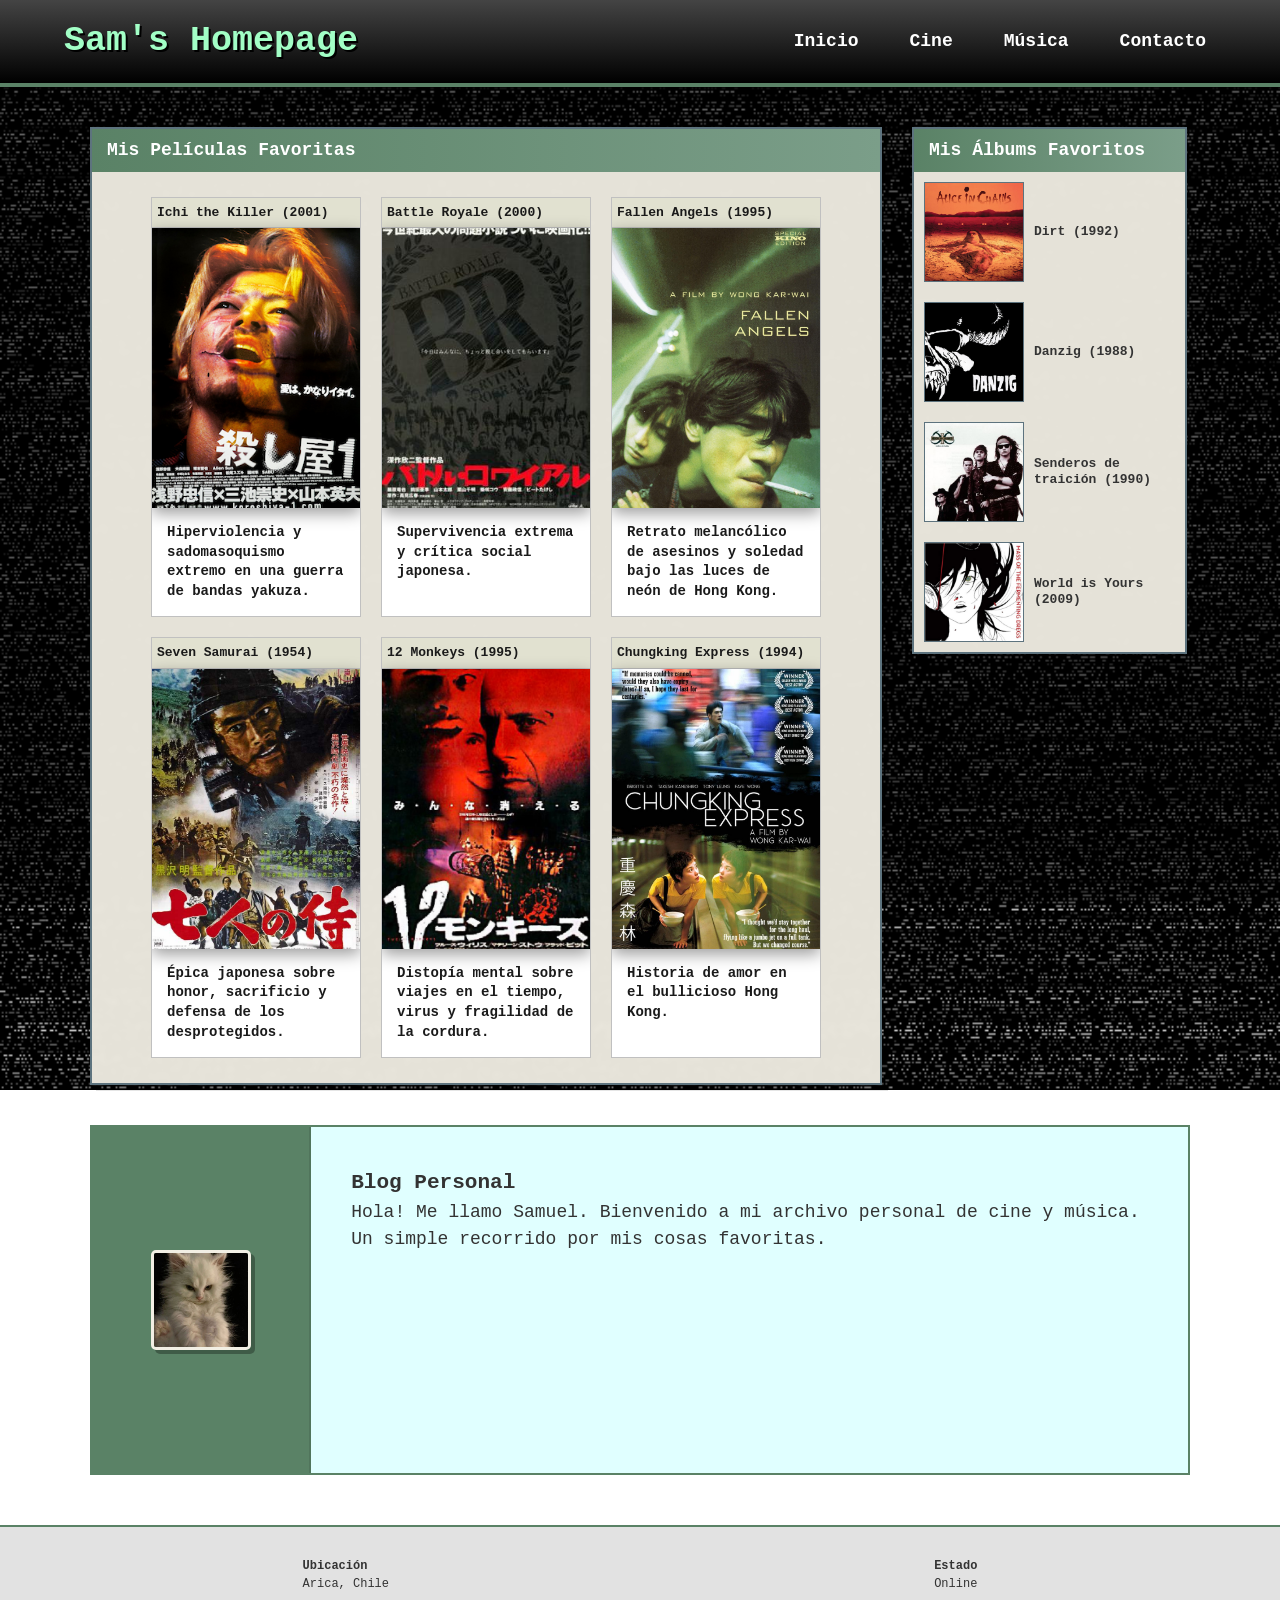
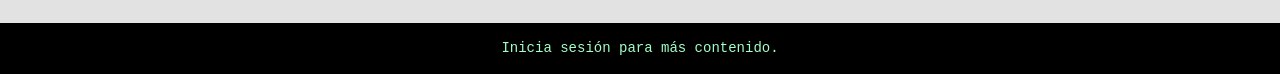
<file: index.html>
<!DOCTYPE html>
<html lang="es">
<head>
    <meta charset="UTF-8">
    <meta name="viewport" content="width=device-width, initial-scale=1.0">
    <title>Sam's Homepage</title>
    <link rel="stylesheet" href="css/style.css">
</head>
<body>
    <header>
        <div class="logo">Sam's Homepage</div>
        <nav>
            <a href="index.html">Inicio</a>
            <a href="cine.html">Cine</a>
            <a href="musica.html">Música</a>
            <a href="contacto.html">Contacto</a>
        </nav>
    </header>

    <main class="container">
        <section class="content-area">
            <h2 class="win-title">Mis Películas Favoritas</h2>
            
            <div class="card-container">
                <article class="card">
                    <div class="card-header">Ichi the Killer (2001)</div>
                    <img src="img/ichi-the-killer.jpg" alt="Ichi the Killer">
                    <p>Hiperviolencia y sadomasoquismo extremo en una guerra de bandas yakuza.</p>
                </article>

                <article class="card">
                    <div class="card-header">Battle Royale (2000)</div>
                    <img src="img/battle-royale.jpg" alt="Battle Royale">
                    <p>Supervivencia extrema y crítica social japonesa.</p>
                </article>

                <article class="card">
                    <div class="card-header">Fallen Angels (1995)</div>
                    <img src="img/fallen-angels.jpg" alt="Fallen Angels">
                    <p>Retrato melancólico de asesinos y soledad bajo las luces de neón de Hong Kong.</p>
                </article>

                <article class="card">
                    <div class="card-header">Seven Samurai (1954)</div>
                    <img src="img/seven-samurai.jpg" alt="Seven Samurai">
                    <p>Épica japonesa sobre honor, sacrificio y defensa de los desprotegidos.</p>
                </article>

                <article class="card">
                    <div class="card-header">12 Monkeys (1995)</div>
                    <img src="img/12-monos.jpg" alt="12 Monkeys">
                    <p>Distopía mental sobre viajes en el tiempo, virus y fragilidad de la cordura.</p>
                </article>

                <article class="card">
                    <div class="card-header">Chungking Express (1994)</div>
                    <img src="img/chungking-express.jpg" alt="Chungking Express">
                    <p>Historia de amor en el bullicioso Hong Kong.</p>
                </article>
            </div>
        </section>

        <aside class="sidebar">
            <h3 class="win-title">Mis Álbums Favoritos</h3>
            <div class="mini-item">
                <img src="img/dirt.jpg" alt="Dirt">
                <span>Dirt (1992)</span>
            </div>
            <div class="mini-item">
                <img src="img/danzig.jpg" alt="Danzig">
                <span>Danzig (1988)</span>
            </div>
            <div class="mini-item">
                <img src="img/heroes-del-silencio.jpg" alt="Senderos de traición">
                <span>Senderos de traición (1990)</span>
            </div>
            <div class="mini-item">
                <img src="img/world-is-yours.jpg" alt="World is Yours">
                <span>World is Yours (2009)</span>
            </div>
        </aside>
    </main>

    <section class="blog-section">
        <div class="blog-container">
            <div class="blog-img">
                <img src="img/gato.jpg" alt="Avatar Gato">
            </div>

            <div class="blog-content">
                <h3>Blog Personal</h3>
                <p>Hola! Me llamo Samuel. Bienvenido a mi archivo personal de cine y música. Un simple recorrido por mis cosas favoritas.</p>
            </div>
        </div>
    </section>

    <footer>
        <div class="footer-cols">
            <div><h4>Ubicación</h4><p>Arica, Chile</p></div>
            <div><h4>Estado</h4><p>Online</p></div>
        </div>
        <div class="footer-bottom">Inicia sesión para más contenido.</div>
    </footer>
</main>
</body>
</html>
</file>
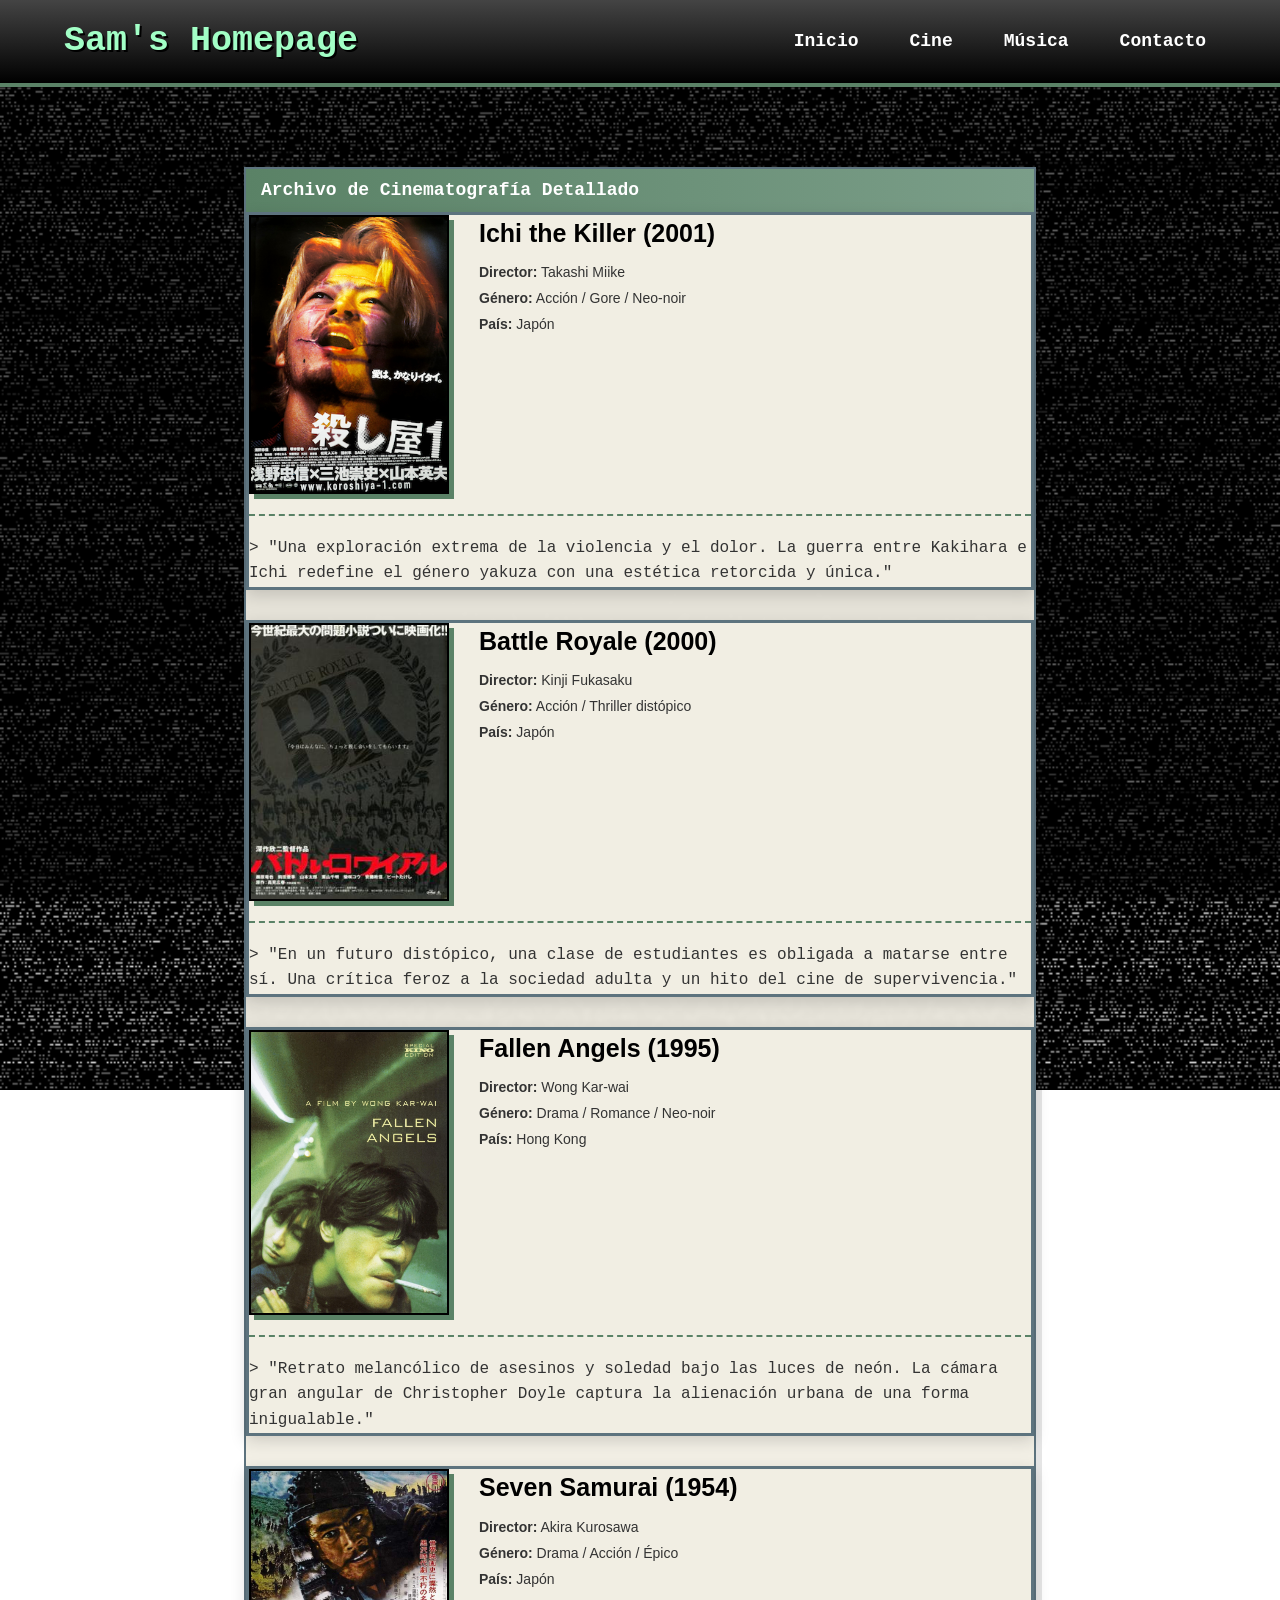
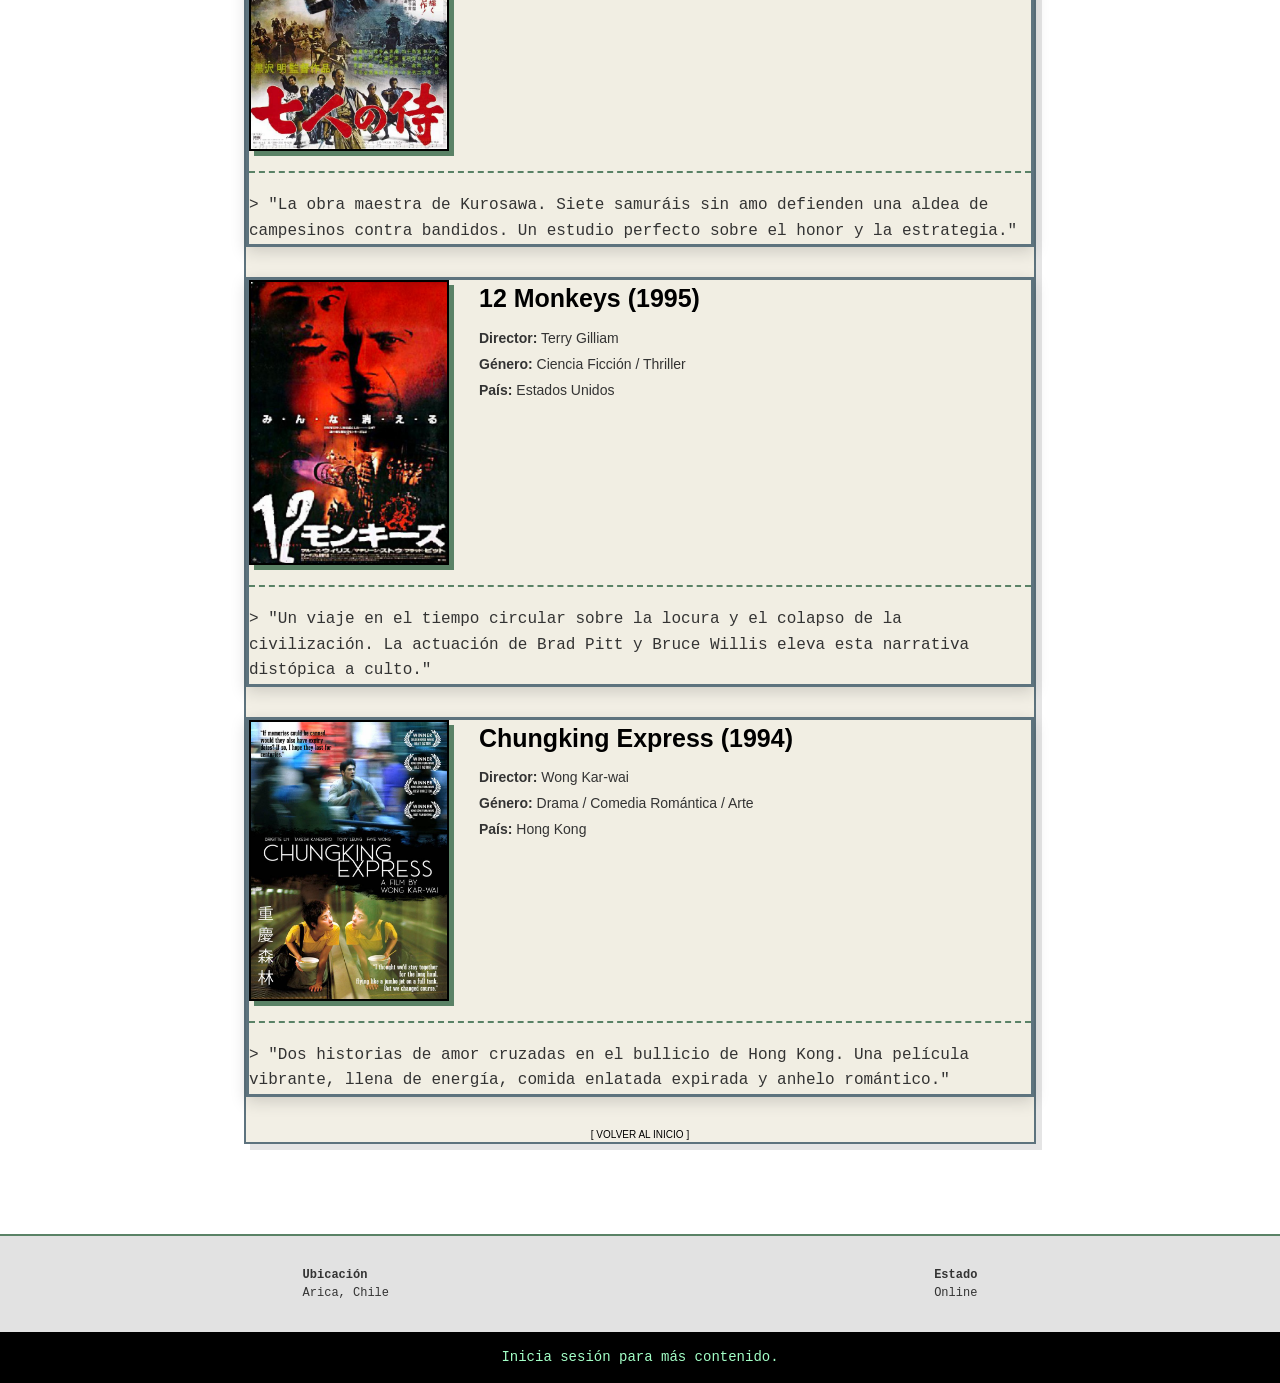
<file: cine.html>
<!DOCTYPE html>
<html lang="es">
<head>
    <meta charset="UTF-8">
    <meta name="viewport" content="width=device-width, initial-scale=1.0">
    <title>Sam's Homepage</title>
    <link rel="stylesheet" href="css/style.css">
</head>
<body>
    <header>
        <div class="logo">Sam's Homepage</div>
        <nav>
            <a href="index.html">Inicio</a>
            <a href="cine.html">Cine</a>
            <a href="musica.html">Música</a>
            <a href="contacto.html">Contacto</a>
        </nav>
    </header>

<main class="container main-cine"> 
    <section class="content-area cine-layout">
        <h2 class="win-title">Archivo de Cinematografía Detallado</h2>
        
        <div class="fichas-container">
            <article class="ficha-tecnica">
                <div class="ficha-header">
                    <img src="img/ichi-the-killer.jpg" alt="Ichi the Killer">
                    <div class="ficha-datos">
                        <h3>Ichi the Killer (2001)</h3>
                        <p><strong>Director:</strong> Takashi Miike</p>
                        <p><strong>Género:</strong> Acción / Gore / Neo-noir</p>
                        <p><strong>País:</strong> Japón</p>
                    </div>
                </div>
                <div class="ficha-cuerpo">
                    <p>> "Una exploración extrema de la violencia y el dolor. La guerra entre Kakihara e Ichi redefine el género yakuza con una estética retorcida y única."</p>
                </div>
            </article>

            <article class="ficha-tecnica">
                <div class="ficha-header">
                    <img src="img/battle-royale.jpg" alt="Battle Royale">
                    <div class="ficha-datos">
                        <h3>Battle Royale (2000)</h3>
                        <p><strong>Director:</strong> Kinji Fukasaku</p>
                        <p><strong>Género:</strong> Acción / Thriller distópico</p>
                        <p><strong>País:</strong> Japón</p>
                    </div>
                </div>
                <div class="ficha-cuerpo">
                    <p>> "En un futuro distópico, una clase de estudiantes es obligada a matarse entre sí. Una crítica feroz a la sociedad adulta y un hito del cine de supervivencia."</p>
                </div>
            </article>

            <article class="ficha-tecnica">
                <div class="ficha-header">
                    <img src="img/fallen-angels.jpg" alt="Fallen Angels" class="img-fallen">
                    <div class="ficha-datos">
                        <h3>Fallen Angels (1995)</h3>
                        <p><strong>Director:</strong> Wong Kar-wai</p>
                        <p><strong>Género:</strong> Drama / Romance / Neo-noir</p>
                        <p><strong>País:</strong> Hong Kong</p>
                    </div>
                </div>
                <div class="ficha-cuerpo">
                    <p>> "Retrato melancólico de asesinos y soledad bajo las luces de neón. La cámara gran angular de Christopher Doyle captura la alienación urbana de una forma inigualable."</p>
                </div>
            </article>

        <article class="ficha-tecnica">
            <div class="ficha-header">
                <img src="img/seven-samurai.jpg" alt="Seven Samurai">
                <div class="ficha-datos">
                    <h3>Seven Samurai (1954)</h3>
                    <p><strong>Director:</strong> Akira Kurosawa</p>
                    <p><strong>Género:</strong> Drama / Acción / Épico</p>
                    <p><strong>País:</strong> Japón</p>
                </div>
            </div>
            <div class="ficha-cuerpo">
                <p>> "La obra maestra de Kurosawa. Siete samuráis sin amo defienden una aldea de campesinos contra bandidos. Un estudio perfecto sobre el honor y la estrategia."</p>
            </div>
        </article>

        <article class="ficha-tecnica">
            <div class="ficha-header">
                <img src="img/12-monos.jpg" alt="12 Monkeys">
                <div class="ficha-datos">
                    <h3>12 Monkeys (1995)</h3>
                    <p><strong>Director:</strong> Terry Gilliam</p>
                    <p><strong>Género:</strong> Ciencia Ficción / Thriller</p>
                    <p><strong>País:</strong> Estados Unidos</p>
                </div>
            </div>
            <div class="ficha-cuerpo">
                <p>> "Un viaje en el tiempo circular sobre la locura y el colapso de la civilización. La actuación de Brad Pitt y Bruce Willis eleva esta narrativa distópica a culto."</p>
            </div>
        </article>

        <article class="ficha-tecnica">
            <div class="ficha-header">
                <img src="img/chungking-express.jpg" alt="Chungking Express">
                <div class="ficha-datos">
                    <h3>Chungking Express (1994)</h3>
                    <p><strong>Director:</strong> Wong Kar-wai</p>
                    <p><strong>Género:</strong> Drama / Comedia Romántica / Arte</p>
                    <p><strong>País:</strong> Hong Kong</p>
                </div>
            </div>
            <div class="ficha-cuerpo">
                <p>> "Dos historias de amor cruzadas en el bullicio de Hong Kong. Una película vibrante, llena de energía, comida enlatada expirada y anhelo romántico."</p>
            </div>
        </article>

            </div>
        
        <div style="text-align: center; margin-top: 2rem;">
            <a href="index.html" style="color: #000000; text-decoration: none;">[ VOLVER AL INICIO ]</a>
        </div>
    </section>
</main>

    <footer>
        <div class="footer-cols">
            <div><h4>Ubicación</h4><p>Arica, Chile</p></div>
            <div><h4>Estado</h4><p>Online</p></div>
        </div>
        <div class="footer-bottom">Inicia sesión para más contenido.</div>
    </footer>

</main> 
</body>
</html>
</file>
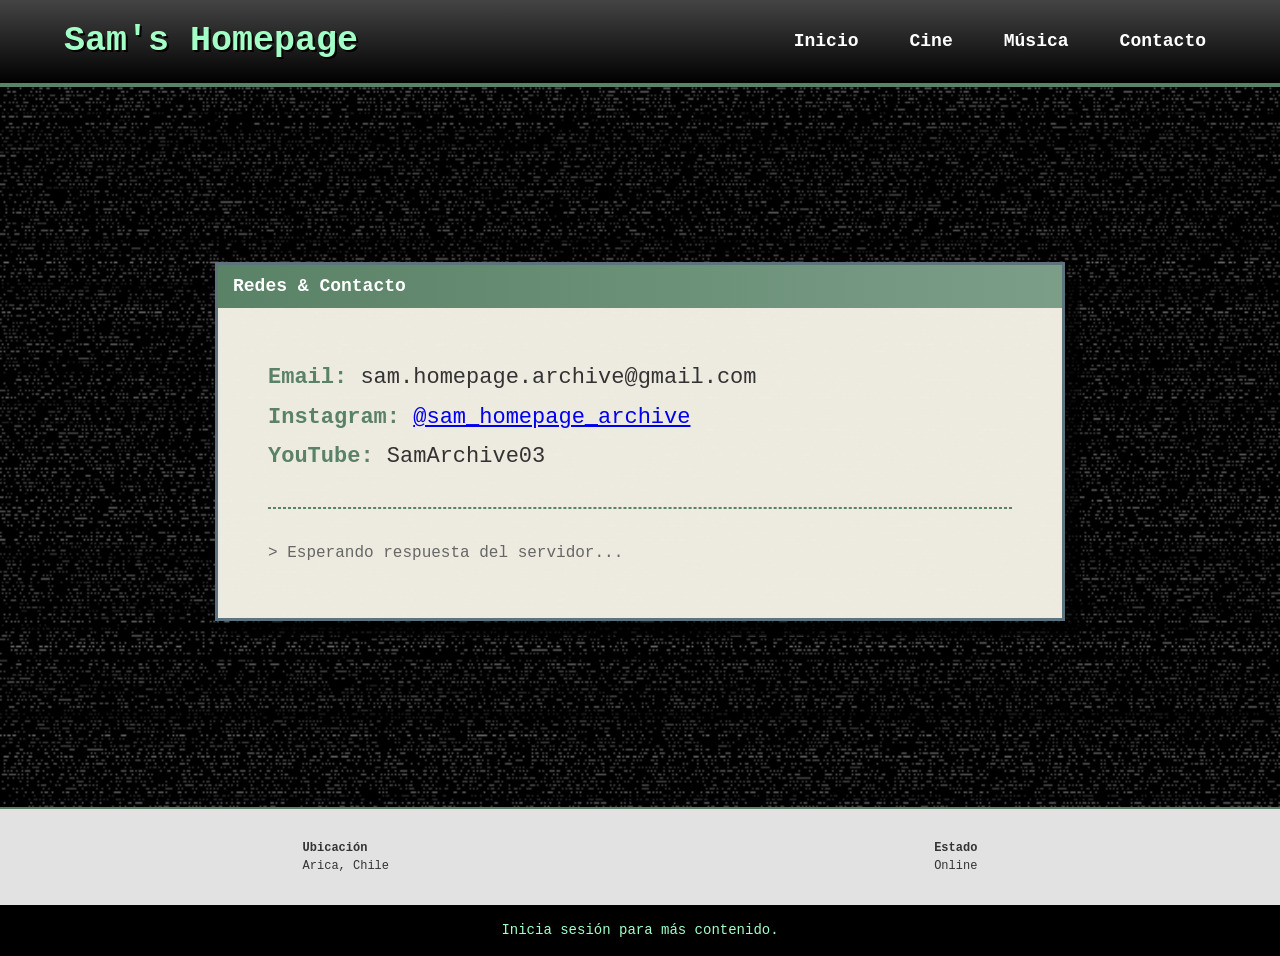
<file: contacto.html>
<!DOCTYPE html>
<html lang="es">
<head>
    <meta charset="UTF-8">
    <meta name="viewport" content="width=device-width, initial-scale=1.0">
    <title>Sam's Homepage</title>
    <link rel="stylesheet" href="css/style.css">
</head>
<body>
    <header>
        <div class="logo">Sam's Homepage</div>
        <nav>
            <a href="index.html">Inicio</a>
            <a href="cine.html">Cine</a>
            <a href="musica.html">Música</a>
            <a href="contacto.html">Contacto</a>
        </nav>
    </header>

<main class="container main-contacto"> 
    <section id="contacto-box">
        <h2 class="win-title">Redes & Contacto</h2>
        <div class="contacto-info">
            <p><strong>Email:</strong> sam.homepage.archive@gmail.com</p>
            <p><strong>Instagram:</strong> <a href="#">@sam_homepage_archive</a></p>
            <p><strong>YouTube:</strong> SamArchive03</p>
            <hr style="margin: 3rem 0; border: 1px dashed #5a8266;">
            <p class="status-text">> Esperando respuesta del servidor...</p>
        </div>
    </section>
</main>

    <footer>
        <div class="footer-cols">
            <div><h4>Ubicación</h4><p>Arica, Chile</p></div>
            <div><h4>Estado</h4><p>Online</p></div>
        </div>
        <div class="footer-bottom">Inicia sesión para más contenido.</div>
    </footer>
</main>
</body>
</html>
</file>
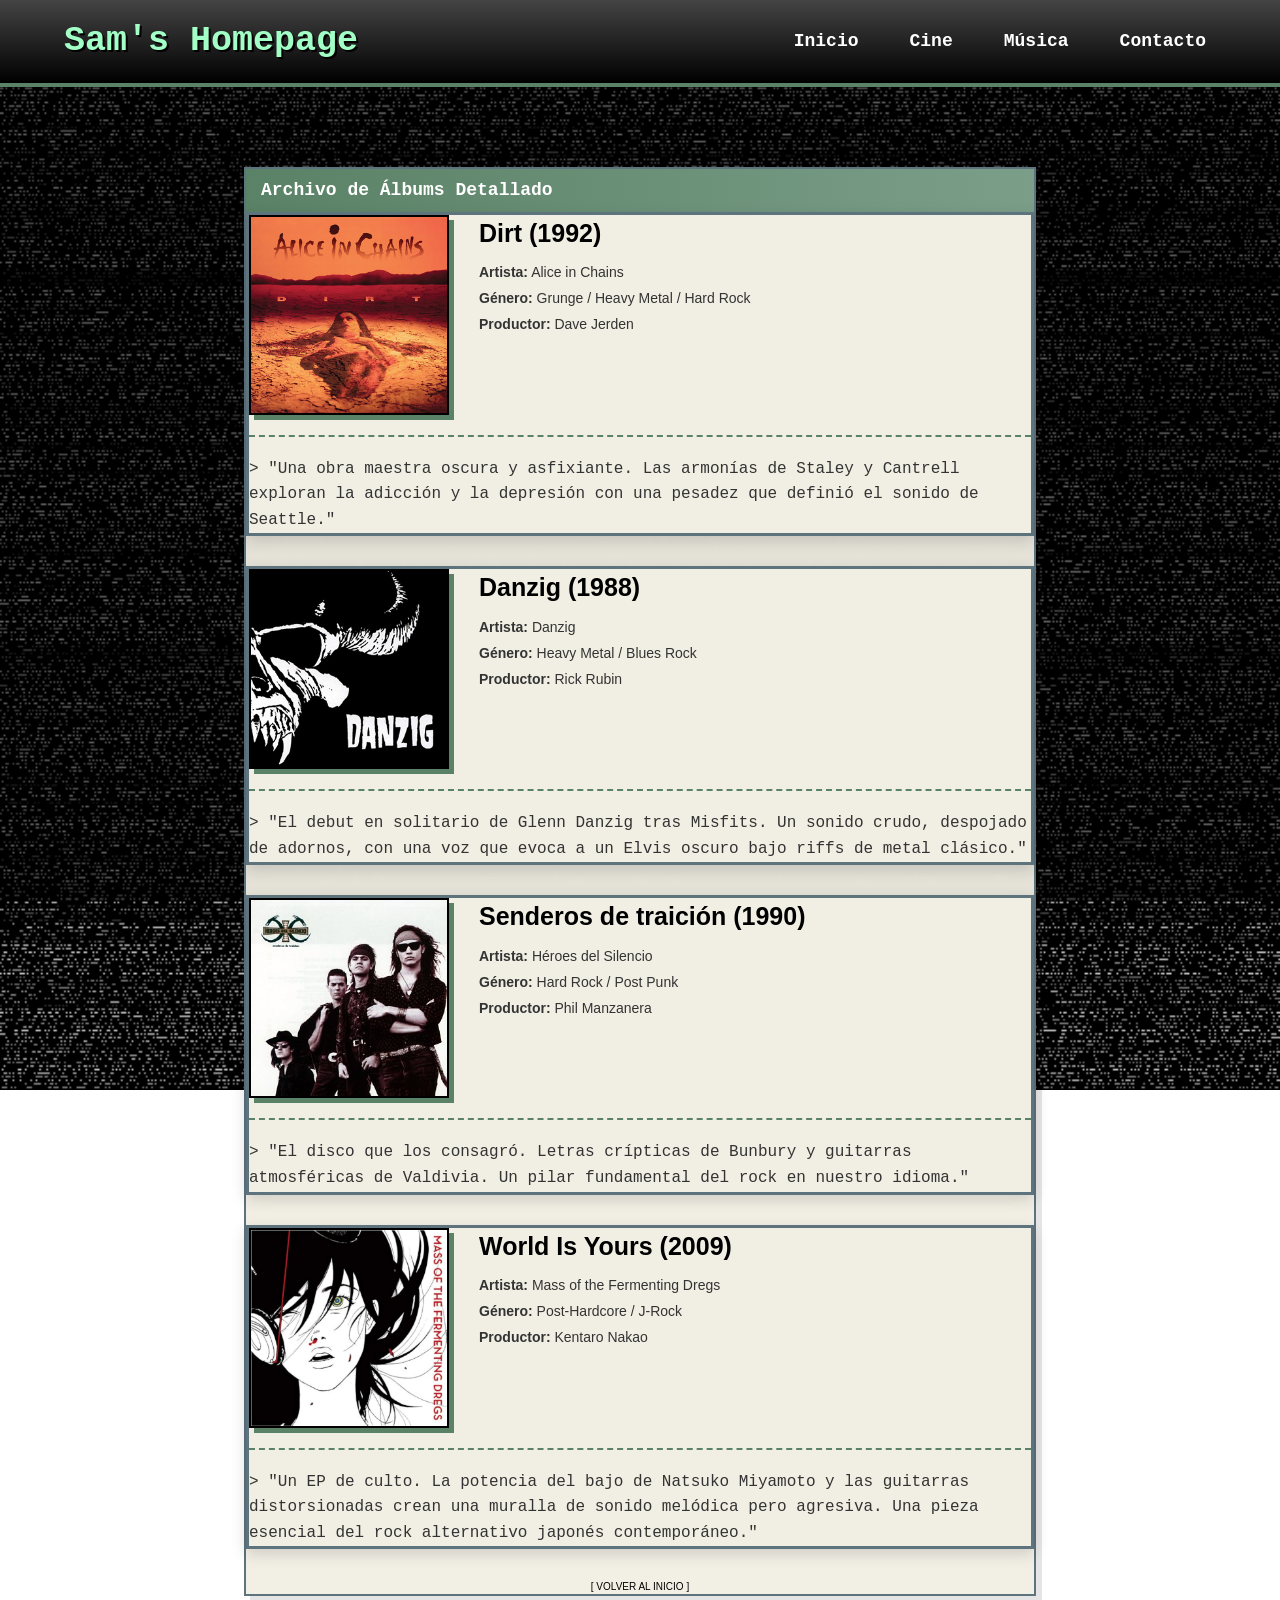
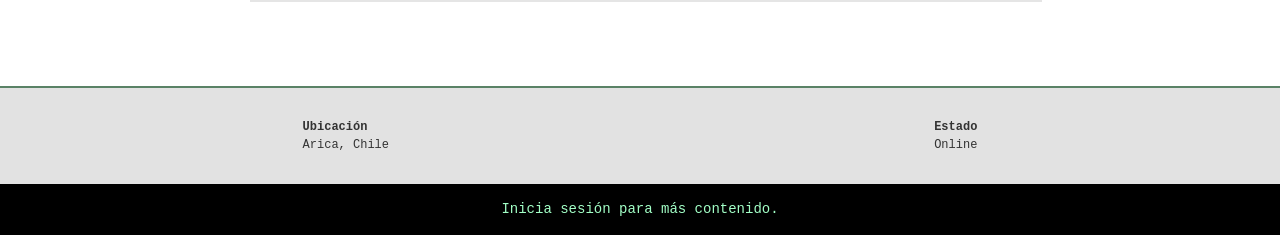
<file: musica.html>
<!DOCTYPE html>
<html lang="es">
<head>
    <meta charset="UTF-8">
    <meta name="viewport" content="width=device-width, initial-scale=1.0">
    <title>Sam's Homepage</title>
    <link rel="stylesheet" href="css/style.css">
</head>
<body>
    <header>
        <div class="logo">Sam's Homepage</div>
        <nav>
            <a href="index.html">Inicio</a>
            <a href="cine.html">Cine</a>
            <a href="musica.html">Música</a>
            <a href="contacto.html">Contacto</a>
        </nav>
    </header>

<main class="container main-musica"> 
    <section class="content-area musica-layout">
        <h2 class="win-title">Archivo de Álbums Detallado</h2>
        
        <div class="fichas-container">
            <article class="ficha-tecnica">
                <div class="ficha-header">
                    <img src="img/dirt.jpg" alt="Dirt">
                    <div class="ficha-datos">
                        <h3>Dirt (1992)</h3>
                        <p><strong>Artista:</strong> Alice in Chains</p>
                        <p><strong>Género:</strong> Grunge / Heavy Metal / Hard Rock</p>
                        <p><strong>Productor:</strong> Dave Jerden</p>
                    </div>
                </div>
                <div class="ficha-cuerpo">
                    <p>> "Una obra maestra oscura y asfixiante. Las armonías de Staley y Cantrell exploran la adicción y la depresión con una pesadez que definió el sonido de Seattle."</p>
                </div>
            </article>

            <article class="ficha-tecnica">
                <div class="ficha-header">
                    <img src="img/danzig.jpg" alt="Danzig">
                    <div class="ficha-datos">
                        <h3>Danzig (1988)</h3>
                        <p><strong>Artista:</strong> Danzig</p>
                        <p><strong>Género:</strong> Heavy Metal / Blues Rock</p>
                        <p><strong>Productor:</strong> Rick Rubin</p>
                    </div>
                </div>
                <div class="ficha-cuerpo">
                    <p>> "El debut en solitario de Glenn Danzig tras Misfits. Un sonido crudo, despojado de adornos, con una voz que evoca a un Elvis oscuro bajo riffs de metal clásico."</p>
                </div>
            </article>

            <article class="ficha-tecnica">
                <div class="ficha-header">
                    <img src="img/heroes-del-silencio.jpg" alt="Senderos de traición">
                    <div class="ficha-datos">
                        <h3>Senderos de traición (1990)</h3>
                        <p><strong>Artista:</strong> Héroes del Silencio</p>
                        <p><strong>Género:</strong> Hard Rock / Post Punk</p>
                        <p><strong>Productor:</strong> Phil Manzanera</p>
                    </div>
                </div>
                <div class="ficha-cuerpo">
                    <p>> "El disco que los consagró. Letras crípticas de Bunbury y guitarras atmosféricas de Valdivia. Un pilar fundamental del rock en nuestro idioma."</p>
                </div>
            </article>

            <article class="ficha-tecnica">
                <div class="ficha-header">
                    <img src="img/world-is-yours.jpg" alt="World is Yours">
                    <div class="ficha-datos">
                        <h3>World Is Yours (2009)</h3>
                        <p><strong>Artista:</strong> Mass of the Fermenting Dregs</p>
                        <p><strong>Género:</strong> Post-Hardcore / J-Rock</p>
                        <p><strong>Productor:</strong> Kentaro Nakao</p>
                    </div>
                </div>
                <div class="ficha-cuerpo">
                    <p>> "Un EP de culto. La potencia del bajo de Natsuko Miyamoto y las guitarras distorsionadas crean una muralla de sonido melódica pero agresiva. Una pieza esencial del rock alternativo japonés contemporáneo."</p>
                </div>
            </article>
        
        <div style="text-align: center; margin-top: 2rem;">
            <a href="index.html" style="color: #000000; text-decoration: none;">[ VOLVER AL INICIO ]</a>
        </div>
    </section>
</main>

    <footer>
        <div class="footer-cols">
            <div><h4>Ubicación</h4><p>Arica, Chile</p></div>
            <div><h4>Estado</h4><p>Online</p></div>
        </div>
        <div class="footer-bottom">Inicia sesión para más contenido.</div>
    </footer>

</main> 
</body>
</html>
</file>
<file: css/style.css>
/* RESET Y BASE */
* { box-sizing: border-box; margin: 0; padding: 0; }
html { font-size: 10px; scroll-behavior: smooth; }

body { 
    background-image: linear-gradient(rgba(0, 0, 0, 0.5), rgba(0, 0, 0, 0.5)), url('../img/static-screen.gif');

    background-size: cover; /* Cubre toda la pantalla */
    background-position: center; /* Centra el fondo */
    background-attachment: fixed; /* El fondo no se mueve al hacer scroll */
    background-repeat: no-repeat;
    
    font-family: "Tahoma", "Geneva", sans-serif;
    color: #333;
    line-height: 1.5;
}

/* HEADER */
header {
    background: linear-gradient(to bottom, #444 0%, #000 100%);
    border-bottom: 4px solid #5a8266; 
    display: flex;
    justify-content: space-between;
    align-items: center;
    padding: 1.5rem 5%;
    position: sticky; /* Para que te siga al bajar */
    top: 0;
    z-index: 1000;
    font-family: 'JetBrains Mono', monospace;
}

.logo { 
    color: #a2ffc6; 
    font-size: 3.5rem; 
    font-weight: bold;
    text-shadow: 2px 2px 0px #000;
}

nav a { 
    color: #ffffff; 
    font-size: 1.8rem; 
    margin-left: 2.5rem; 
    text-decoration: none;
    font-weight: bold;
    padding: 0.5rem 1rem;
    border-radius: 3px;
    transition: background 0.3s;
    font-family: 'JetBrains Mono', monospace;
}

nav a:hover {
    background: rgba(162, 255, 198, 0.2); 
    color: #a2ffc6;
}

/* CONTENEDOR COMPACTO */
.container { 
    display: flex; 
    width: 90%;
    max-width: 1100px; 
    margin: 4rem auto; 
    gap: 3rem; 
}

.content-area { 
    flex: 0 0 72%; 
    background: #f2efe4;
    border: 2px solid #5d737e;
    box-shadow: 6px 6px 0px rgba(0,0,0,0.1);
}

.sidebar { 
    flex: 0 0 25%; 
    background: #f2efe4;
    border: 2px solid #5d737e;
    height: fit-content;
    box-shadow: 6px 6px 0px rgba(0,0,0,0.1);
    font-family: 'JetBrains Mono', monospace;
}

.content-area, .sidebar { 
    background: rgba(242, 239, 228, 0.95); 
    backdrop-filter: blur(2px); /* Difumina un poco el glitch detrás de la ventana */
}

.win-title {
    background: linear-gradient(to right, #5a8266, #7b9e89);
    color: white;
    padding: 0.8rem 1.5rem;
    font-size: 1.8rem;
    font-weight: bold;
    font-family: 'JetBrains Mono', monospace;
}

/* CARDS */
.card-container { 
    display: flex; 
    flex-wrap: wrap; 
    gap: 2rem; 
    padding: 2.5rem;
    justify-content: center;
}

.card { 
    flex: 0 1 21rem; 
    background: #ffffff;
    border: 1px solid #c0c0c0;
    overflow: hidden;
}

.card img { 
    width: 100%; 
    height: 28rem; 
    object-fit: cover; 
    display: block; /* Elimina espacios fantasmas abajo */  
    box-shadow: 0 5px 15px rgba(0, 0, 0, 0.4);
}

.card-header {
    background: #e1e1d0;
    padding: 0.5rem;
    font-size: 1.3rem;
    color: #1a1a1a;  
    font-weight: bold;
    border-bottom: 1px solid #c0c0c0;
    font-family: 'JetBrains Mono', monospace;
}

.card p {
    font-size: 1.4rem;      
    font-weight: bold; /* Texto en negrita */
    color: #1a1a1a;       
    padding: 1.5rem; /* Más espacio interno para que no toque los bordes */
    line-height: 1.4; /* Mejora el espacio entre líneas */
    min-height: 7.5rem; /* Altura mínima para que todas las cards midan lo mismo */
    display: flex;         
    align-items: center;    
    text-align: left;     
    font-family: 'JetBrains Mono', monospace;  
}

/* BLOG*/
.blog-section { padding: 0 5%; }
.blog-container {
    background-color: #e0ffff; 
    border: 2px solid #5a8266;
    margin: 4rem auto;
    max-width: 1100px;
    display: flex;
    height: 35rem;
}

.blog-img { 
    width: 20%; 
    background-color: #5a8266; 
    
/* FLEXBOX PARA CENTRAR */
    display: flex; 
    align-items: center; /* Centrado vertical */
    justify-content: center; /* Centrado horizontal */
    
    padding: 2rem; /* Espacio interno para que no toque los bordes */
    border-right: 2px solid rgba(0,0,0,0.1); 
}

/* ESTILO PARA AVATAR DEL GATO */
.blog-img img { 
    width: 10rem;      
    height: 10rem;     
    
    object-fit: cover;  
    
    /* EFECTO FOTO ENMARCADA */
    border: 3px solid #f2efe4; 
    box-shadow: 4px 4px 0px rgba(0,0,0,0.3); 
    border-radius: 5px; /* Bordes ligeramente redondeados */
}

.blog-content { width: 80%; padding: 4rem; color: #333; font-size: 1.8rem; font-family: 'JetBrains Mono', monospace; }

/* FOOTER */
footer { margin-top: 5rem; }
.footer-cols {
    display: flex;
    justify-content: space-around;
    padding: 3rem;
    background: #e2e2e2;
    border-top: 2px solid #5a8266;
    font-size: 1.2rem;      
    font-family: 'JetBrains Mono', monospace;
}

.footer-bottom {
    background: #000;
    color: #a2ffc6;
    text-align: center;
    padding: 1.5rem;
    font-size: 1.4rem;
    font-family: 'JetBrains Mono', monospace;
}

/* --- AJUSTES PARA ÁLBUMS FAVORITOS --- */

.mini-item {
    display: flex;
    align-items: center;
    gap: 1rem; /* Espacio entre imagen y texto */
    padding: 1rem;
    min-height: 8rem; /* Para que todos los bloques midan lo mismo */
}

.mini-item img {
    width: 10rem; 
    height: 10rem;
    object-fit: cover; /* Esto es CLAVE para que no se estiren */
    border: 1px solid #5d737e;
}

.mini-item span {
    font-size: 1.3rem;
    font-weight: bold;
    color: #333;
    line-height: 1.2;
}

/* --- ESTILOS EXCLUSIVOS PARA CONTACTO --- */

/* Hace que el contenido de contacto ocupe toda la pantalla y se centre */
.main-contacto {
    display: flex;
    justify-content: center;
    align-items: center;
    min-height: 70vh; /* Ajusta la altura para que el footer no suba */
    padding: 6rem 0;
}

/* El cuadro de contacto más grande */
.main-contacto #contacto-box {
    width: 90%;
    max-width: 850px;
    background: rgba(242, 239, 228, 0.98);
    border: 3px solid #5d737e;
    box-shadow: 15px 15px 0px rgba(0, 0, 0, 0.6);
}

/* Letras más grandes y fuente */
.main-contacto .contacto-info {
    padding: 5rem;
    font-size: 2.2rem; 
    line-height: 1.8;
    font-family: 'JetBrains Mono', monospace;
}

.main-contacto .contacto-info strong {
    color: #5a8266;
}

.main-contacto .status-text {
    font-size: 1.6rem;
    color: #666;
}

/* --- ESTILOS EXCLUSIVOS PARA CINE --- */
.main-cine {
    display: flex;
    justify-content: center;
    padding: 4rem 0;
}

.cine-layout {
    width: 90%;
    max-width: 1000px; 
}

/* La tarjeta de la ficha técnica */
.ficha-tecnica {
    background: rgba(242, 239, 228, 0.98);
    border: 3px solid #5d737e; 
    margin-bottom: 3rem;       
    box-shadow: 0 5px 15px rgba(0, 0, 0, 0.15); 

}

.ficha-header {
    display: flex;
    gap: 3rem;
    align-items: flex-start;
    border-bottom: 2px dashed #5a8266;
    padding-bottom: 2rem;
}

.ficha-header img {
    width: 200px; 
    height: auto;
    border: 2px solid #000;
    box-shadow: 5px 5px 0px #5a8266;
}

.ficha-datos h3 {
    font-size: 2.5rem;
    color: #000;
    margin-bottom: 1rem;
}

.ficha-datos p {
    font-size: 1.4rem;
    margin: 0.5rem 0;
}

.ficha-cuerpo {
    margin-top: 2rem;
    font-family: 'JetBrains Mono', monospace;
    font-size: 1.6rem;
    color: #333;
    line-height: 1.6;
}

/* --- ESTILOS EXCLUSIVOS PARA MUSICA --- */

.main-musica {
    display: flex;
    justify-content: center;
    padding: 4rem 0;
}

.musica-layout {
    width: 90%;
    max-width: 1000px;
}


.main-musica .ficha-header img {
    width: 200px;
    height: 200px; 
    object-fit: cover;
}
</file>
